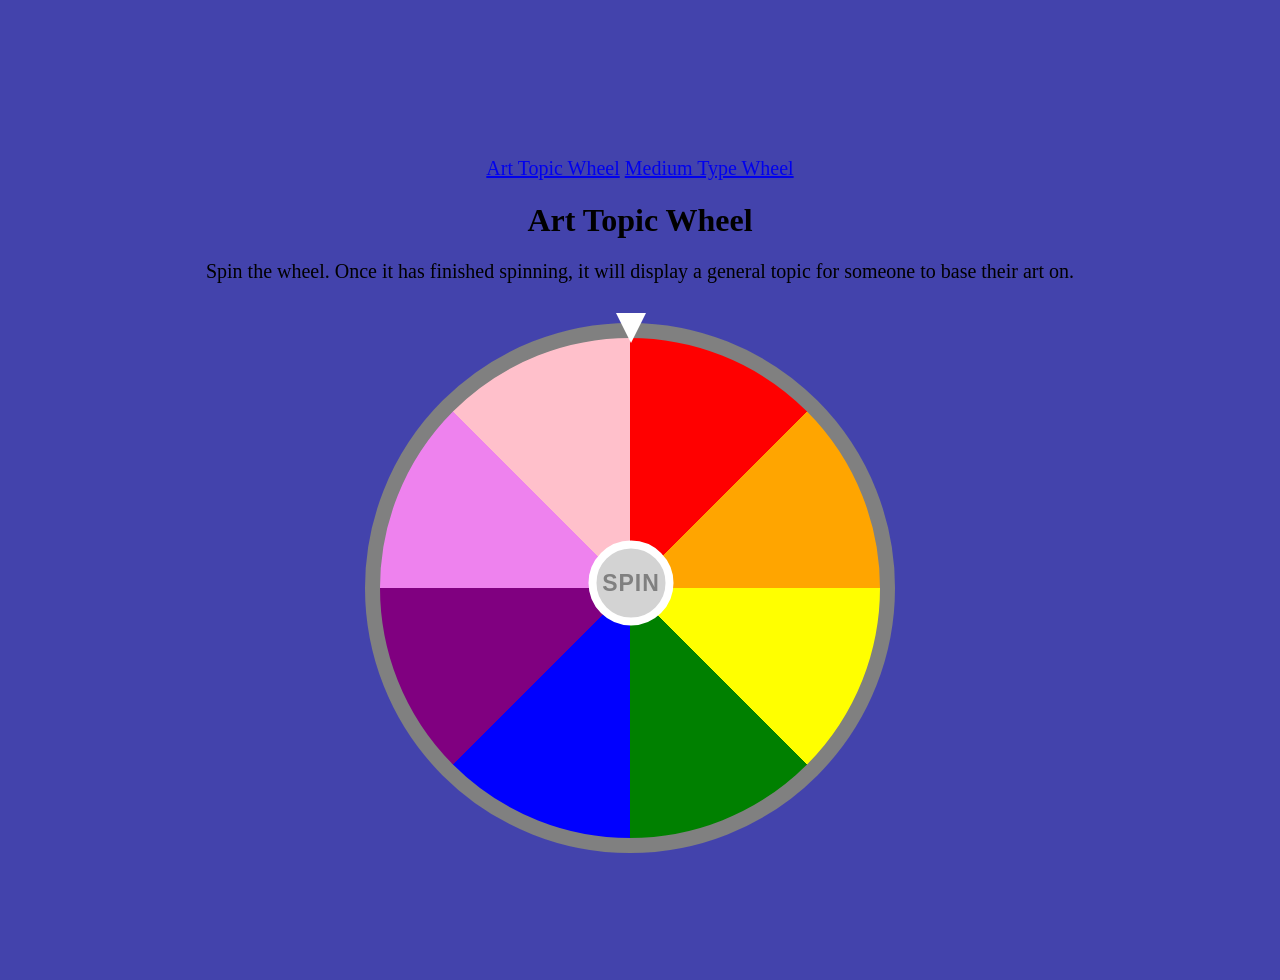
<file: index.html>
<html lang="en">
<head>
    <meta charset="UTF-8">
    <meta name="viewport" content="width=device-width, inital-scale=1.0">
    <title>Art Idea Wheel</title>
    <link rel="stylesheet" href="style1.css">
</head>

<body>

<nav class="navigation">
    <a href="index.html">Art Topic Wheel</a>
    <a href="medium.html">Medium Type Wheel</a>
</nav>

<div class="description-box">
    <h1 class="title">Art Topic Wheel</h1>
    <p class="description">Spin the wheel. Once it has finished spinning, it will display a general topic for someone to base their art on.</p>
</div>

<div class="wheel">
    <button id="spin">Spin</button>
    <span class="arrow"></span>
    <div class="container">
        <div class="one">1</div>
        <div class="two">2</div>
        <div class="three">3</div>
        <div class="four">4</div>
        <div class="five">5</div>
        <div class="six">6</div>
        <div class="seven">7</div>
        <div class="eight">8</div>
    </div>
</div>
<div>
    <p id="result"></p>
</div>
<script src="script1.js"></script>
</body>
</html>
</file>
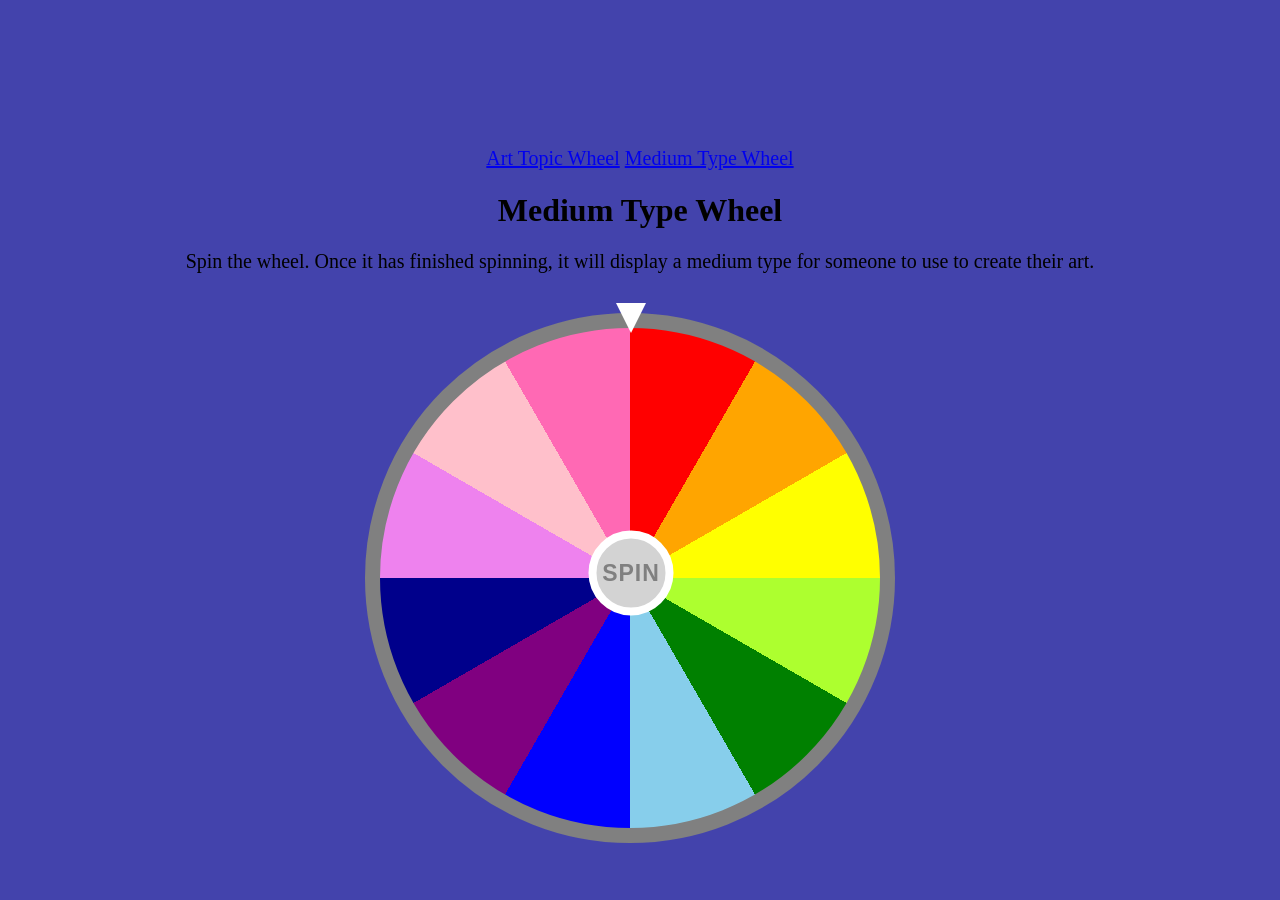
<file: medium.html>
<html lang="en">
<head>
    <meta charset="UTF-8">
    <meta name="viewport" content="width=device-width, initial-scale=1.0">
    <title>Medium Wheel</title>
    <link rel="stylesheet" href="style2.css">
</head>

<body>

<nav class = "navigation">
    <a href="index.html">Art Topic Wheel</a>
    <a href="medium.html">Medium Type Wheel</a>
</nav>

<div class="description-box">
    <h1 class="title">Medium Type Wheel</h1>
    <p class="description">Spin the wheel. Once it has finished spinning, it will display a medium type for someone to use to create their art.</p>
</div>

<div class="wheel">
    <button id="spin">SPIN</button>
    <span class="arrow"></span>
    <div class="container">
        <div class="pencil"></div>
        <div class="ballpoint"></div>
        <div class="fountain-pen"></div>
        <div class="brush-pen"></div>
        <div class="watercolor"></div>
        <div class="acrylic"></div>
        <div class="gouache"></div>
        <div class="clay"></div>
        <div class="digital"></div>
        <div class="colored"></div>
        <div class="oil-pastel"></div>
        <div class="mixed"></div>
    </div>
</div>
<div>
    <p id="result"></p>
</div>
<script src="script2.js"></script>
</body>
</html>
</file>
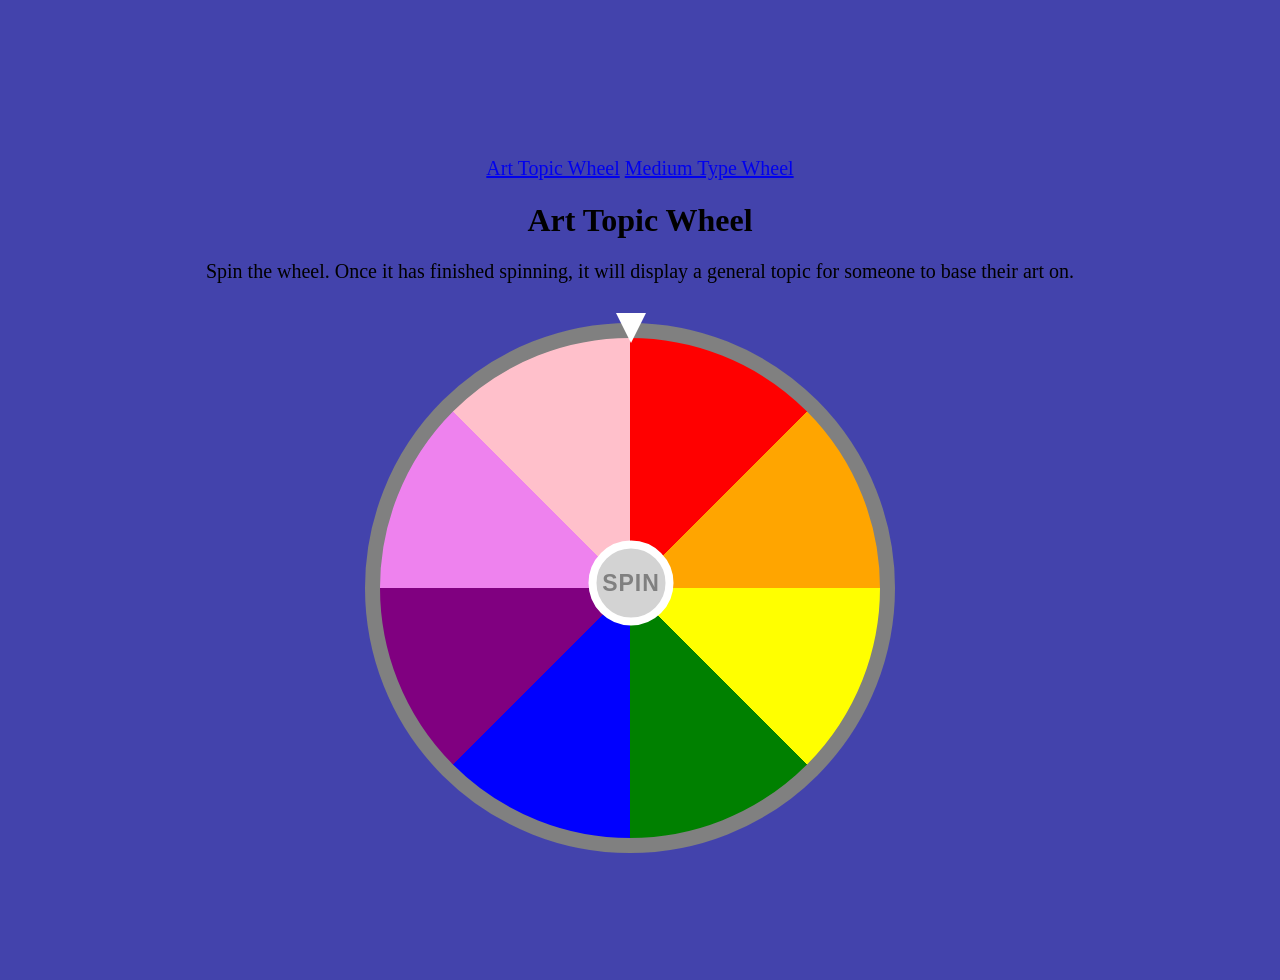
<file: topic.html>
<html lang="en">
<head>
    <meta charset="UTF-8">
    <meta name="viewport" content="width=device-width, inital-scale=1.0">
    <title>Art Idea Wheel</title>
    <link rel="stylesheet" href="style1.css">
</head>

<body>

<nav class="navigation">
    <a href="topic.html">Art Topic Wheel</a>
    <a href="medium.html">Medium Type Wheel</a>
</nav>

<div class="description-box">
    <h1 class="title">Art Topic Wheel</h1>
    <p class="description">Spin the wheel. Once it has finished spinning, it will display a general topic for someone to base their art on.</p>
</div>

<div class="wheel">
    <button id="spin">Spin</button>
    <span class="arrow"></span>
    <div class="container">
        <div class="one">1</div>
        <div class="two">2</div>
        <div class="three">3</div>
        <div class="four">4</div>
        <div class="five">5</div>
        <div class="six">6</div>
        <div class="seven">7</div>
        <div class="eight">8</div>
    </div>
</div>
<div>
    <p id="result"></p>
</div>
<script src="script1.js"></script>
</body>
</html>
</file>
<file: style1.css>
body{
    margin:0;
    padding:40px;
    background-color: rgb(67, 67, 172);
    display:flex;
    flex-direction:column;
    align-items:center;
    justify-content:center;
    height:100vh;
    overflow:auto;
}

.wheel{
    position:relative;
    width:500px;
    height:500px;
    padding-right: 50px;
}

.container{
    position:absolute;
    width:500px;
    height:500px;
    background-color:white;
    border-radius:50%;
    border:15px solid grey;
    position:relative;
    overflow:hidden;
    transition: transform 5s;
    background: conic-gradient(red 0deg, red 45deg, orange 45deg, orange 90deg, yellow 90deg, yellow 135deg, green 135deg, green 180deg, blue 180deg, blue 225deg, purple 225deg, purple 270deg, violet 270deg, violet 315deg, pink 315deg, pink 360deg);
}

#spin{
    position:absolute;
    top:52%;
    left:48.3%;
    transform:translate(-50%,-50%);
    z-index:10;
    background-color:lightgrey;
    text-transform: uppercase;
    border:8px solid white;
    font-weight:bold;
    font-size:23px;
    color:grey;
    width:85px;
    height:85px;
    font-family:sans-serif, Arial, Helvetica;
    border-radius:50%;
    cursor:pointer;
    outline:2px;
    letter-spacing:1px;
}

.arrow{
    position:absolute;
    top:calc(50% - 260px);
    left:48.3%; /* This weird percent is what is allowing for the arrow on the wheel to be centered*/
    transform:translateX(-50%);
    border-left:15px solid transparent;
    border-right: 15px solid transparent;
    border-top: 30px solid white;
    z-index:5;
}

#result{
    padding-top:30px;
    margin-top: 20px;
    color: white;
    font-size: 20px;
    text-align: center;
}

.navigation{
    padding-top:70px;
    font-size: 20px;
    color: red;
}

.description{
    font-size:20px;
}

.description-box{
    padding-bottom: 20px;
}

.title{
    text-align: center;
}
</file>
<file: style2.css>
/* Essentially the same styling as style1.css but wheel segments work differently */

body{
    margin:0;
    padding:0;
    background-color:rgb(67,67,172); /* Used the color scaling thing that is available in VSCode */
    display:flex;
    flex-direction:column;
    align-items:center;
    justify-content:center;
    height:100vh;
    overflow:auto;
}

.wheel{
    position:relative;
    width:500px;
    height:500px;
    padding-right: 50px;
}

.container{
    position:absolute;
    width:500px;
    height:500px;
    background-color:white;
    border-radius:50%;
    border:15px solid grey;
    position:relative;
    overflow:auto;
    transition: transform 5s;
    background: conic-gradient(red 0deg, red 30deg,orange 30deg, orange 60deg, yellow 60deg, yellow 90deg, greenyellow 90deg, greenyellow 120deg, green 120deg, green 150deg, skyblue 150deg, skyblue 180deg, blue 180deg, blue 210deg, purple 210deg, purple 240deg,darkblue 240deg, darkblue 270deg, violet 270deg, violet 300deg, pink 300deg, pink 330deg, hotpink 330deg, hotpink 360deg);
}

#spin{
    position:absolute;
    top:52%;
    left:48.3%;
    transform:translate(-50%,-50%);
    z-index:10;
    background-color:lightgrey;
    border: 8px solid white;
    font-weight:bold;
    font-size:23px;
    color:grey;
    width:85px;
    height:85px;
    font-family:sans-serif,Arial,Helvetica;
    border-radius:50%;
    cursor:pointer;
    outline:2px;
    letter-spacing:1px;
}

.arrow{
    position:absolute;
    top:calc(50% - 260px);
    left:48.3%;
    transform:translateX(-50%);
    border-left: 15px solid transparent;
    border-right: 15px solid transparent;
    border-top: 30px solid white;
    z-index:5;
}

#result{
    padding-top:30px;
    margin-top:20px;
    color: white;
    font-size: 20px;
    text-align:center;
}

.navigation{
    padding-top:130px;
    font-size: 20px;
    color: red;
}

.description{
    font-size:20px;
}

.description-box{
    padding-bottom: 20px;
}

.title{
    text-align: center;
}
</file>
